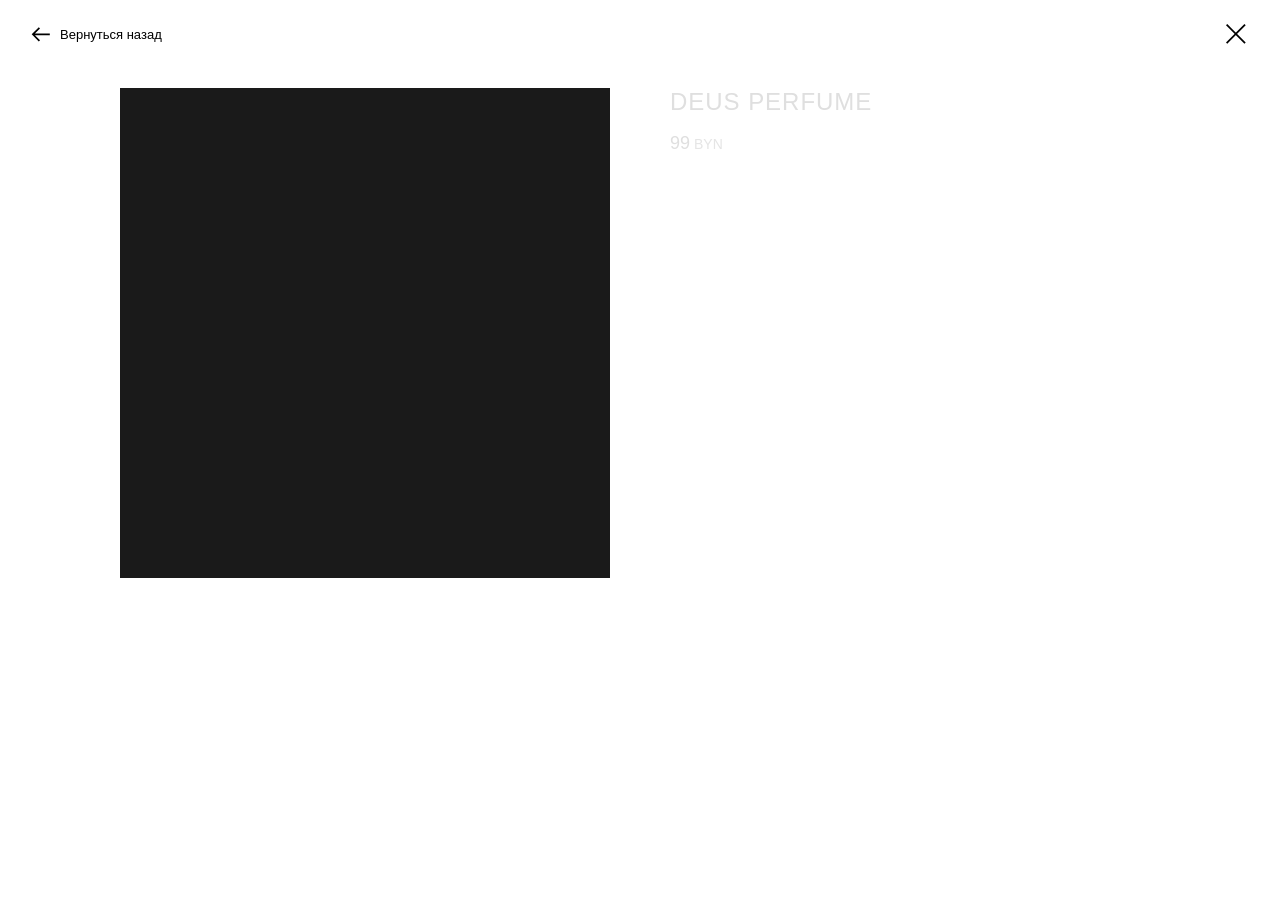
<file: m-premium/products/deus-perfume.html>
<!DOCTYPE html>
<html lang="ru">
<head>
<meta charset="utf-8">
<meta name="viewport" content="width=device-width, initial-scale=1.0">
<title>Deus Perfume</title>
<style>
* { margin: 0; padding: 0; box-sizing: border-box; }
body { background: #fff; font-family: 'Involve', Arial, sans-serif; -webkit-font-smoothing: antialiased; }
@font-face { font-family: 'Involve'; src: url('https://static.tildacdn.com/tild3637-3331-4131-b262-643136613465/Involve-Regular.woff') format('woff'); font-weight: 400; }
@font-face { font-family: 'Involve'; src: url('https://static.tildacdn.com/tild3831-3931-4336-a164-666230613237/Involve-Medium.woff') format('woff'); font-weight: 500; }
.prod-topbar { display: flex; align-items: center; justify-content: space-between; padding: 20px 30px; }
.prod-back { display: flex; align-items: center; gap: 8px; text-decoration: none; color: #000; font-size: 13px; font-family: 'Involve', Arial, sans-serif; font-weight: 300; transition: opacity 0.2s; }
.prod-back:hover { opacity: 0.6; }
.prod-back svg { width: 22px; height: 22px; fill: #000; flex-shrink: 0; }
.prod-close { display: flex; align-items: center; justify-content: center; text-decoration: none; padding: 4px; transition: opacity 0.2s; }
.prod-close:hover { opacity: 0.6; }
.prod-close svg { width: 20px; height: 20px; }
.prod-close svg rect { fill: #000; }
.prod-content { display: grid; grid-template-columns: 1fr 1fr; gap: 60px; padding: 20px 80px 60px; max-width: 1200px; margin: 0 auto; box-sizing: border-box; }
.prod-img { width: 100%; aspect-ratio: 1 / 1; background-size: cover; background-position: center; background-color: #1a1a1a; }
.prod-name { font-size: 24px; font-family: 'Panama', 'Involve', Arial, sans-serif; font-weight: 400; color: #dfdfdf; text-transform: uppercase; letter-spacing: 0.04em; margin-bottom: 16px; display: block; line-height: 1.2; }
.prod-price { font-size: 18px; color: #dfdfdf; font-weight: 400; display: flex; gap: 4px; align-items: baseline; }
.prod-price-cur { font-size: 14px; opacity: 0.8; }
@media (max-width: 980px) { .prod-content { grid-template-columns: 1fr; padding: 20px 30px 60px; gap: 30px; } }
@media (max-width: 560px) { .prod-topbar { padding: 16px 20px; } .prod-content { padding: 10px 20px 40px; } }
</style>
</head>
<body>
<div class="prod-topbar">
  <a class="prod-back" href="../hookah-menu.html">
    <svg viewBox="0 0 26 26"><path d="M10.4142136,5 L11.8284271,6.41421356 L5.829,12.414 L23.4142136,12.4142136 L23.4142136,14.4142136 L5.829,14.414 L11.8284271,20.4142136 L10.4142136,21.8284271 L2,13.4142136 L10.4142136,5 Z"/></svg>
    Вернуться назад
  </a>
  <a class="prod-close" href="../hookah-menu.html">
    <svg viewBox="0 0 23 23" xmlns="http://www.w3.org/2000/svg">
      <rect transform="translate(11.313708, 11.313708) rotate(-45) translate(-11.313708, -11.313708)" x="10.3137085" y="-3.6862915" width="2" height="30"/>
      <rect transform="translate(11.313708, 11.313708) rotate(-315) translate(-11.313708, -11.313708)" x="10.3137085" y="-3.6862915" width="2" height="30"/>
    </svg>
  </a>
</div>
<div class="prod-content">
  <div class="prod-img" style="background-image:url('https://static.tildacdn.com/stor3763-6235-4933-a366-303735363633/dbca032942bbdf0e5c68f3618cbd243f.png')"></div>
  <div class="prod-info">
    <div class="prod-name">Deus Perfume</div>
    <div class="prod-price"><span>99</span><span class="prod-price-cur">BYN</span></div>
  </div>
</div>
</body>
</html>
</file>
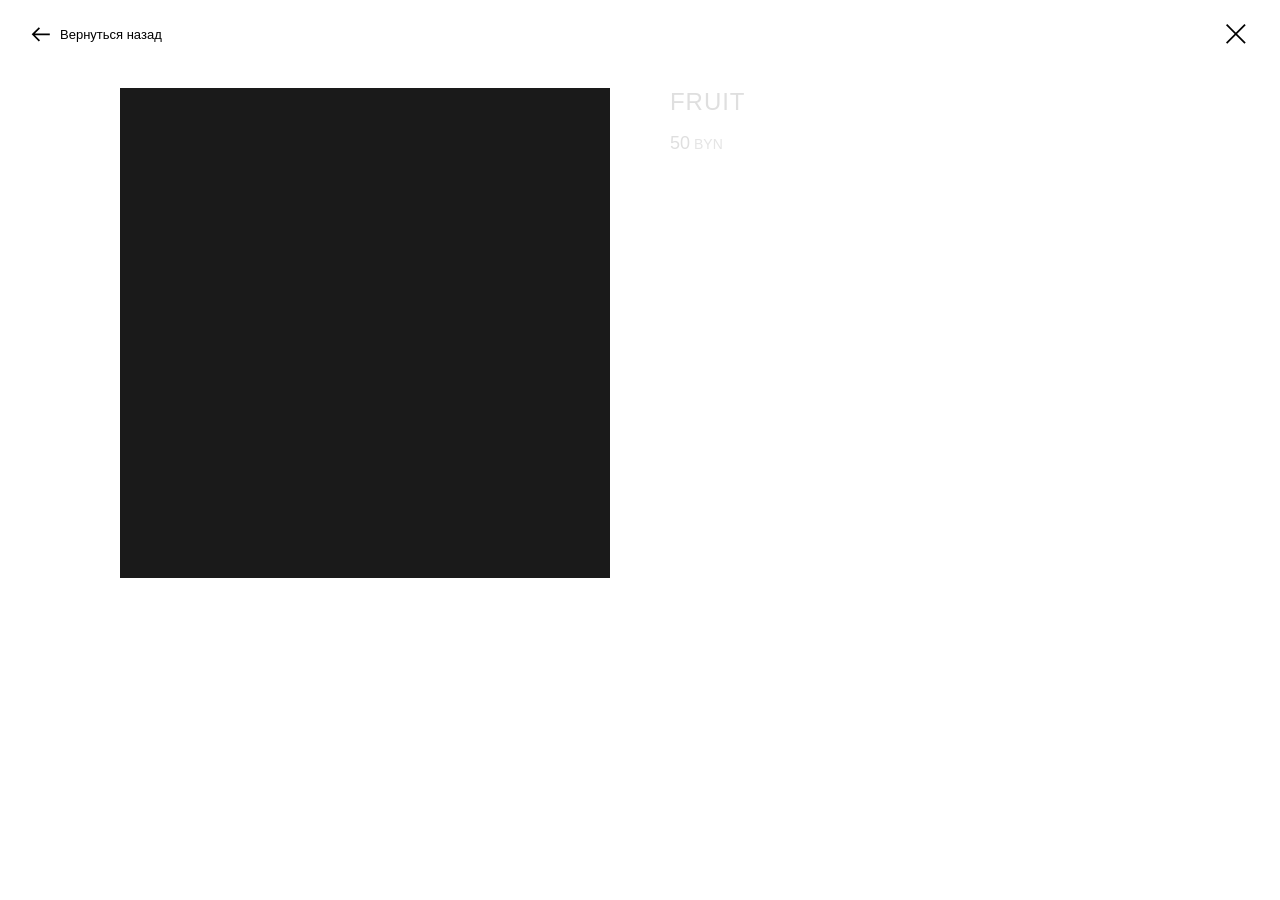
<file: m-premium/products/fruit.html>
<!DOCTYPE html>
<html lang="ru">
<head>
<meta charset="utf-8">
<meta name="viewport" content="width=device-width, initial-scale=1.0">
<title>Fruit</title>
<style>
* { margin: 0; padding: 0; box-sizing: border-box; }
body { background: #fff; font-family: 'Involve', Arial, sans-serif; -webkit-font-smoothing: antialiased; }
@font-face { font-family: 'Involve'; src: url('https://static.tildacdn.com/tild3637-3331-4131-b262-643136613465/Involve-Regular.woff') format('woff'); font-weight: 400; }
@font-face { font-family: 'Involve'; src: url('https://static.tildacdn.com/tild3831-3931-4336-a164-666230613237/Involve-Medium.woff') format('woff'); font-weight: 500; }
.prod-topbar { display: flex; align-items: center; justify-content: space-between; padding: 20px 30px; }
.prod-back { display: flex; align-items: center; gap: 8px; text-decoration: none; color: #000; font-size: 13px; font-family: 'Involve', Arial, sans-serif; font-weight: 300; transition: opacity 0.2s; }
.prod-back:hover { opacity: 0.6; }
.prod-back svg { width: 22px; height: 22px; fill: #000; flex-shrink: 0; }
.prod-close { display: flex; align-items: center; justify-content: center; text-decoration: none; padding: 4px; transition: opacity 0.2s; }
.prod-close:hover { opacity: 0.6; }
.prod-close svg { width: 20px; height: 20px; }
.prod-close svg rect { fill: #000; }
.prod-content { display: grid; grid-template-columns: 1fr 1fr; gap: 60px; padding: 20px 80px 60px; max-width: 1200px; margin: 0 auto; box-sizing: border-box; }
.prod-img { width: 100%; aspect-ratio: 1 / 1; background-size: cover; background-position: center; background-color: #1a1a1a; }
.prod-name { font-size: 24px; font-family: 'Panama', 'Involve', Arial, sans-serif; font-weight: 400; color: #dfdfdf; text-transform: uppercase; letter-spacing: 0.04em; margin-bottom: 16px; display: block; line-height: 1.2; }
.prod-price { font-size: 18px; color: #dfdfdf; font-weight: 400; display: flex; gap: 4px; align-items: baseline; }
.prod-price-cur { font-size: 14px; opacity: 0.8; }
@media (max-width: 980px) { .prod-content { grid-template-columns: 1fr; padding: 20px 30px 60px; gap: 30px; } }
@media (max-width: 560px) { .prod-topbar { padding: 16px 20px; } .prod-content { padding: 10px 20px 40px; } }
</style>
</head>
<body>
<div class="prod-topbar">
  <a class="prod-back" href="../hookah-menu.html">
    <svg viewBox="0 0 26 26"><path d="M10.4142136,5 L11.8284271,6.41421356 L5.829,12.414 L23.4142136,12.4142136 L23.4142136,14.4142136 L5.829,14.414 L11.8284271,20.4142136 L10.4142136,21.8284271 L2,13.4142136 L10.4142136,5 Z"/></svg>
    Вернуться назад
  </a>
  <a class="prod-close" href="../hookah-menu.html">
    <svg viewBox="0 0 23 23" xmlns="http://www.w3.org/2000/svg">
      <rect transform="translate(11.313708, 11.313708) rotate(-45) translate(-11.313708, -11.313708)" x="10.3137085" y="-3.6862915" width="2" height="30"/>
      <rect transform="translate(11.313708, 11.313708) rotate(-315) translate(-11.313708, -11.313708)" x="10.3137085" y="-3.6862915" width="2" height="30"/>
    </svg>
  </a>
</div>
<div class="prod-content">
  <div class="prod-img" style="background-image:url('https://static.tildacdn.com/stor3865-3730-4564-a161-323438363739/b019926abcf4fc99f0b91a1cf803e622.png')"></div>
  <div class="prod-info">
    <div class="prod-name">Fruit</div>
    <div class="prod-price"><span>50</span><span class="prod-price-cur">BYN</span></div>
  </div>
</div>
</body>
</html>
</file>
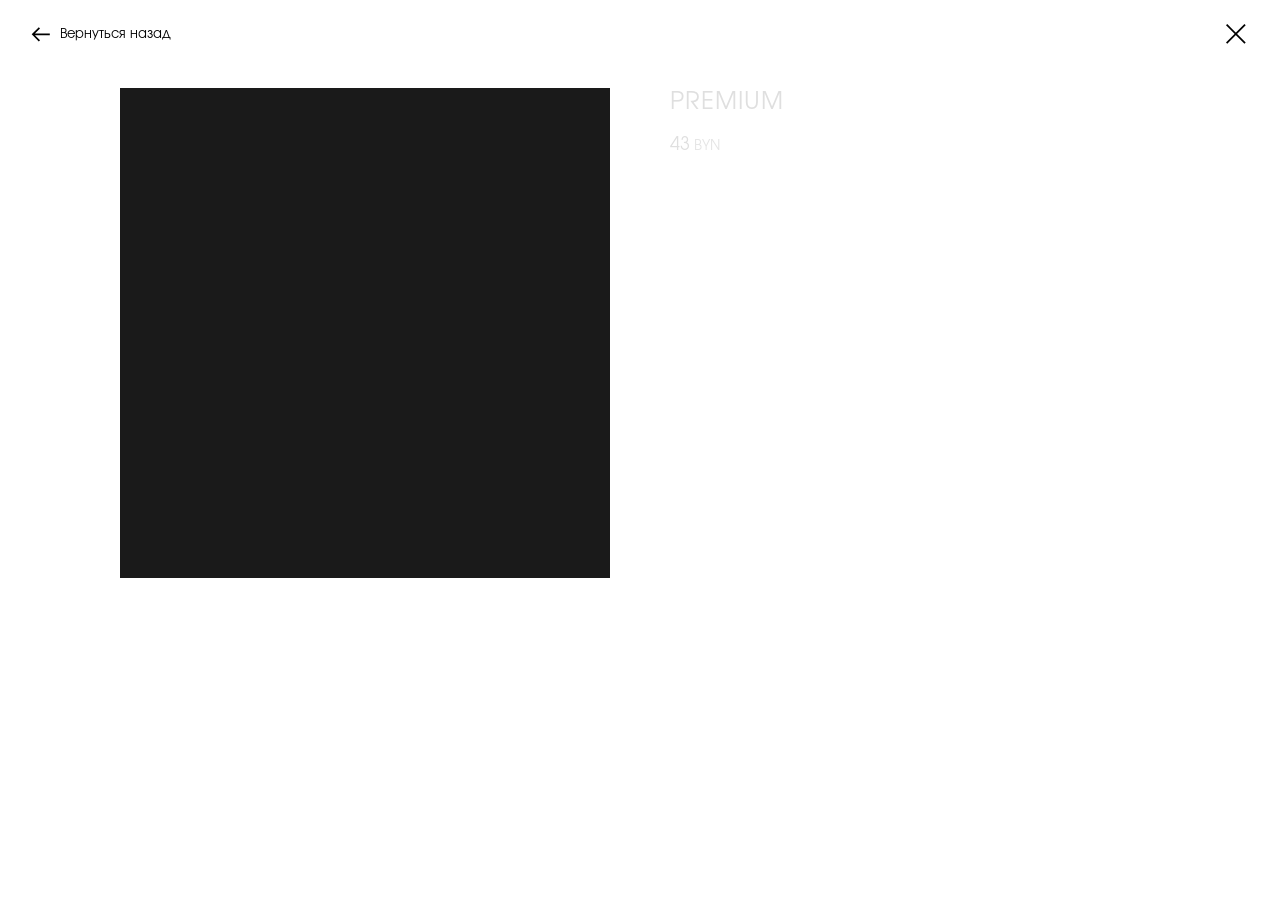
<file: m-premium/products/premium.html>
<!DOCTYPE html>
<html lang="ru">
<head>
<meta charset="utf-8">
<meta name="viewport" content="width=device-width, initial-scale=1.0">
<title>Premium</title>
<link rel="stylesheet" href="../style.css">
<style>
* { margin: 0; padding: 0; box-sizing: border-box; }
body { background: #fff; font-family: 'Involve', Arial, sans-serif; -webkit-font-smoothing: antialiased; }
.prod-topbar {
  display: flex;
  align-items: center;
  justify-content: space-between;
  padding: 20px 30px;
}
.prod-back {
  display: flex;
  align-items: center;
  gap: 8px;
  text-decoration: none;
  color: #000;
  font-size: 13px;
  font-family: 'Involve', Arial, sans-serif;
  font-weight: 300;
  transition: opacity 0.2s;
}
.prod-back:hover { opacity: 0.6; }
.prod-back svg { width: 22px; height: 22px; fill: #000; flex-shrink: 0; }
.prod-close {
  display: flex;
  align-items: center;
  justify-content: center;
  text-decoration: none;
  padding: 4px;
  transition: opacity 0.2s;
}
.prod-close:hover { opacity: 0.6; }
.prod-close svg { width: 20px; height: 20px; }
.prod-close svg rect { fill: #000; }
.prod-content {
  display: grid;
  grid-template-columns: 1fr 1fr;
  gap: 60px;
  padding: 20px 80px 60px;
  max-width: 1200px;
  margin: 0 auto;
  box-sizing: border-box;
}
.prod-img {
  width: 100%;
  aspect-ratio: 1 / 1;
  background-size: cover;
  background-position: center;
  background-color: #1a1a1a;
}
.prod-info { padding-top: 0; }
.prod-name {
  font-size: 24px;
  font-family: 'Panama', 'Involve', Arial, sans-serif;
  font-weight: 400;
  color: #dfdfdf;
  text-transform: uppercase;
  letter-spacing: 0.04em;
  margin-bottom: 16px;
  display: block;
  line-height: 1.2;
}
.prod-price {
  font-size: 18px;
  color: #dfdfdf;
  font-family: 'Involve', Arial, sans-serif;
  font-weight: 400;
  display: flex;
  gap: 4px;
  align-items: baseline;
}
.prod-price-cur { font-size: 14px; opacity: 0.8; }
.prod-descr {
  font-size: 14px;
  color: #9e6850;
  font-family: 'Involve', Arial, sans-serif;
  font-weight: 300;
  line-height: 1.55;
  margin-top: 16px;
}
@media (max-width: 980px) {
  .prod-content { grid-template-columns: 1fr; padding: 20px 30px 60px; gap: 30px; }
}
@media (max-width: 560px) {
  .prod-topbar { padding: 16px 20px; }
  .prod-content { padding: 10px 20px 40px; }
}
</style>
</head>
<body>

<div class="prod-topbar">
  <a class="prod-back" href="../hookah-menu.html">
    <svg viewBox="0 0 26 26"><path d="M10.4142136,5 L11.8284271,6.41421356 L5.829,12.414 L23.4142136,12.4142136 L23.4142136,14.4142136 L5.829,14.414 L11.8284271,20.4142136 L10.4142136,21.8284271 L2,13.4142136 L10.4142136,5 Z"/></svg>
    Вернуться назад
  </a>
  <a class="prod-close" href="../hookah-menu.html">
    <svg viewBox="0 0 23 23" xmlns="http://www.w3.org/2000/svg">
      <rect transform="translate(11.313708, 11.313708) rotate(-45) translate(-11.313708, -11.313708)" x="10.3137085" y="-3.6862915" width="2" height="30"/>
      <rect transform="translate(11.313708, 11.313708) rotate(-315) translate(-11.313708, -11.313708)" x="10.3137085" y="-3.6862915" width="2" height="30"/>
    </svg>
  </a>
</div>

<div class="prod-content">
  <div class="prod-img" style="background-image:url('https://static.tildacdn.com/stor3831-6562-4131-a262-363062343430/35efa95fcb88f30e89aa1a937c6dc446.png')"></div>
  <div class="prod-info">
    <div class="prod-name">Premium</div>
    <div class="prod-price"><span>43</span><span class="prod-price-cur">BYN</span></div>
  </div>
</div>

</body>
</html>
</file>
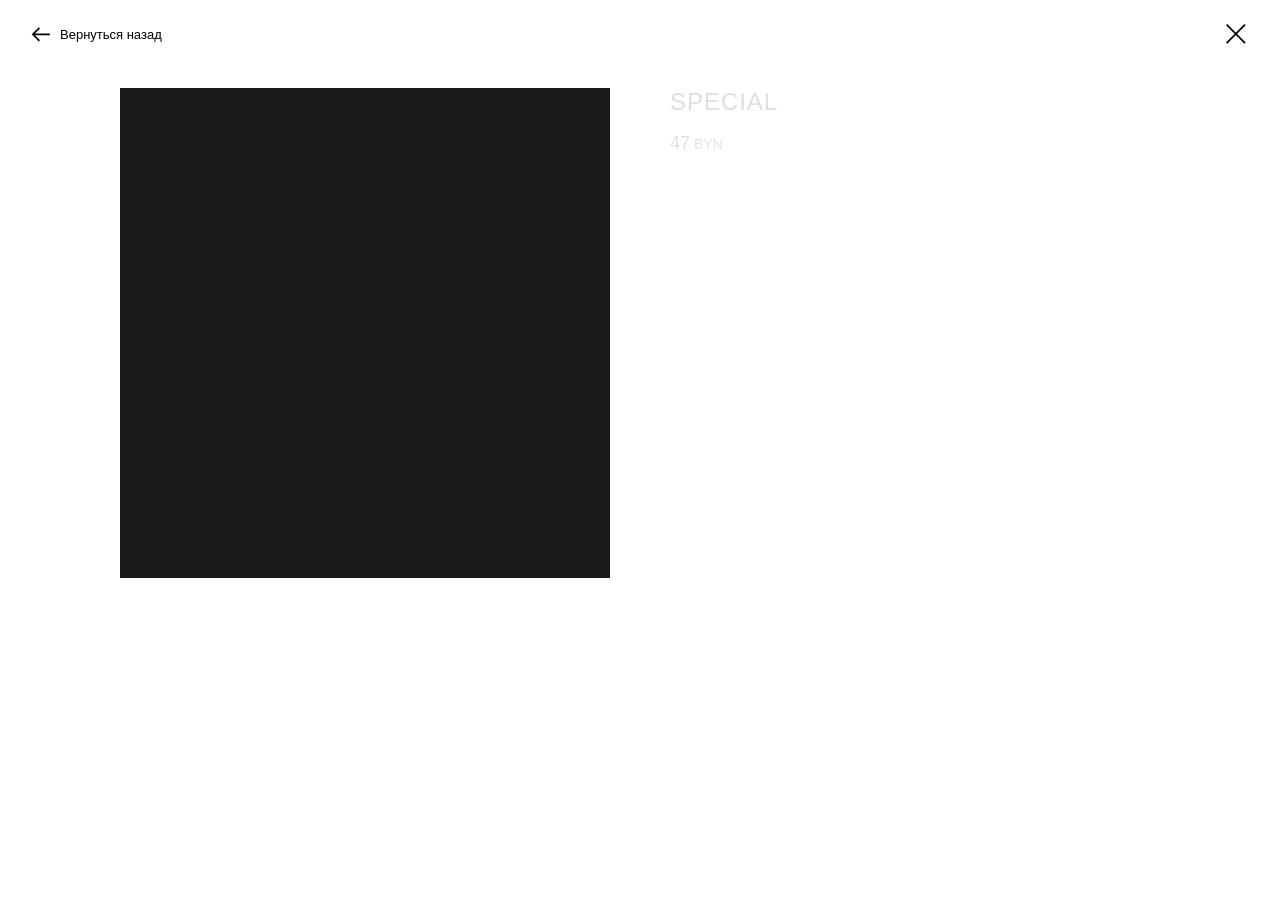
<file: m-premium/products/special.html>
<!DOCTYPE html>
<html lang="ru">
<head>
<meta charset="utf-8">
<meta name="viewport" content="width=device-width, initial-scale=1.0">
<title>Special</title>
<style>
* { margin: 0; padding: 0; box-sizing: border-box; }
body { background: #fff; font-family: 'Involve', Arial, sans-serif; -webkit-font-smoothing: antialiased; }
@font-face { font-family: 'Involve'; src: url('https://static.tildacdn.com/tild3637-3331-4131-b262-643136613465/Involve-Regular.woff') format('woff'); font-weight: 400; }
@font-face { font-family: 'Involve'; src: url('https://static.tildacdn.com/tild3831-3931-4336-a164-666230613237/Involve-Medium.woff') format('woff'); font-weight: 500; }
.prod-topbar { display: flex; align-items: center; justify-content: space-between; padding: 20px 30px; }
.prod-back { display: flex; align-items: center; gap: 8px; text-decoration: none; color: #000; font-size: 13px; font-family: 'Involve', Arial, sans-serif; font-weight: 300; transition: opacity 0.2s; }
.prod-back:hover { opacity: 0.6; }
.prod-back svg { width: 22px; height: 22px; fill: #000; flex-shrink: 0; }
.prod-close { display: flex; align-items: center; justify-content: center; text-decoration: none; padding: 4px; transition: opacity 0.2s; }
.prod-close:hover { opacity: 0.6; }
.prod-close svg { width: 20px; height: 20px; }
.prod-close svg rect { fill: #000; }
.prod-content { display: grid; grid-template-columns: 1fr 1fr; gap: 60px; padding: 20px 80px 60px; max-width: 1200px; margin: 0 auto; box-sizing: border-box; }
.prod-img { width: 100%; aspect-ratio: 1 / 1; background-size: cover; background-position: center; background-color: #1a1a1a; }
.prod-name { font-size: 24px; font-family: 'Panama', 'Involve', Arial, sans-serif; font-weight: 400; color: #dfdfdf; text-transform: uppercase; letter-spacing: 0.04em; margin-bottom: 16px; display: block; line-height: 1.2; }
.prod-price { font-size: 18px; color: #dfdfdf; font-weight: 400; display: flex; gap: 4px; align-items: baseline; }
.prod-price-cur { font-size: 14px; opacity: 0.8; }
@media (max-width: 980px) { .prod-content { grid-template-columns: 1fr; padding: 20px 30px 60px; gap: 30px; } }
@media (max-width: 560px) { .prod-topbar { padding: 16px 20px; } .prod-content { padding: 10px 20px 40px; } }
</style>
</head>
<body>
<div class="prod-topbar">
  <a class="prod-back" href="../hookah-menu.html">
    <svg viewBox="0 0 26 26"><path d="M10.4142136,5 L11.8284271,6.41421356 L5.829,12.414 L23.4142136,12.4142136 L23.4142136,14.4142136 L5.829,14.414 L11.8284271,20.4142136 L10.4142136,21.8284271 L2,13.4142136 L10.4142136,5 Z"/></svg>
    Вернуться назад
  </a>
  <a class="prod-close" href="../hookah-menu.html">
    <svg viewBox="0 0 23 23" xmlns="http://www.w3.org/2000/svg">
      <rect transform="translate(11.313708, 11.313708) rotate(-45) translate(-11.313708, -11.313708)" x="10.3137085" y="-3.6862915" width="2" height="30"/>
      <rect transform="translate(11.313708, 11.313708) rotate(-315) translate(-11.313708, -11.313708)" x="10.3137085" y="-3.6862915" width="2" height="30"/>
    </svg>
  </a>
</div>
<div class="prod-content">
  <div class="prod-img" style="background-image:url('https://static.tildacdn.com/stor6564-3365-4638-b130-363536336261/436f5dbf8635ae2981a0f15c6accbc6d.png')"></div>
  <div class="prod-info">
    <div class="prod-name">Special</div>
    <div class="prod-price"><span>47</span><span class="prod-price-cur">BYN</span></div>
  </div>
</div>
</body>
</html>
</file>
<file: m-premium/style.css>
@font-face {
  font-family: 'Involve';
  src: url('../assets/tild3637-3331-4131-b262-643136613465/Involve-Regular.woff') format('woff');
  font-weight: 400;
}
@font-face {
  font-family: 'Involve';
  src: url('../assets/tild3831-3931-4336-a164-666230613237/Involve-Medium.woff') format('woff');
  font-weight: 500;
}

* { margin: 0; padding: 0; box-sizing: border-box; }

body {
  background: #0d0d0d;
  color: #dfdfdf;
  font-family: 'Involve', Arial, sans-serif;
  -webkit-font-smoothing: antialiased;
}

/* LOGO - fixed top left, 60px */
.logo-fixed {
  position: fixed;
  top: 20px;
  left: 20px;
  z-index: 200;
  width: 60px;
}
.logo-fixed img { width: 60px; height: auto; }
@media (max-width: 640px) {
  .logo-fixed {
    position: relative;
    top: auto; left: auto;
    display: block;
    text-align: center;
    padding: 30px;
    width: 100%;
  }
  .logo-fixed img { width: 60px; }
}

/* WISHLIST - fixed top right */
.wishlist-btn {
  position: fixed;
  top: 50px;
  right: 20px;
  z-index: 200;
  background: none;
  border: none;
  cursor: pointer;
  padding: 8px;
}
.wishlist-btn svg {
  width: 34px; height: 30px;
  stroke: #dfdfdf; fill: none;
  stroke-width: 1.5; stroke-linejoin: round;
}

/* SCROLL TOP */
.scroll-top {
  position: fixed; bottom: 20px; right: 20px;
  width: 50px; height: 50px; border-radius: 50%;
  background: rgba(255,255,255,0.9);
  border: none; cursor: pointer;
  display: none; align-items: center; justify-content: center;
  box-shadow: 0 0 10px rgba(0,0,0,0.2); z-index: 50;
}
.scroll-top:hover { background: #454545; }
.scroll-top:hover svg path { stroke: #fff; }
.scroll-top svg { width: 24px; height: 24px; }
.scroll-top svg path { stroke: #000; stroke-width: 1.5; fill: none; }
.scroll-top.visible { display: flex; }

/* PAGE HEADER - matches Tilda t050 block */
.page-header {
  padding: 60px 40px 30px 40px;
  max-width: 960px;
  margin: 0 auto;
  box-sizing: border-box;
}
.page-title {
  font-size: 82px;
  font-family: 'Involve', Arial, sans-serif;
  font-weight: 400;
  color: #dfdfdf;
  text-transform: uppercase;
  letter-spacing: 0;
  line-height: 1.17;
}
@media (max-width: 980px) {
  .page-header { padding: 30px 20px 20px; }
  .page-title { font-size: 52px; }
}
@media (max-width: 480px) {
  .page-title { font-size: 36px; }
}

/* DESKTOP NAV - matches Tilda t229 */
.nav-desktop {
  padding: 0 40px 40px;
  max-width: 960px;
  margin: 0 auto;
  box-sizing: border-box;
}
.nav-desktop ul { list-style: none; display: flex; }
.nav-desktop li { padding: 0 15px; }
.nav-desktop li:first-child { padding-left: 0; }
.nav-desktop li:last-child { padding-right: 0; }
.nav-desktop a {
  font-size: 32px;
  font-family: 'Panama', 'Involve', Arial, sans-serif;
  font-weight: 400;
  color: #454545;
  text-decoration: none;
  text-transform: uppercase;
  transition: color 0.3s;
  display: block;
  padding: 10px 0;
}
.nav-desktop a:hover,
.nav-desktop a.active { color: #fff; }
@media (max-width: 980px) { .nav-desktop { display: none; } }

/* MOBILE NAV */
.nav-mobile {
  display: none;
  padding: 20px;
  flex-direction: column;
  gap: 10px;
}
.nav-mobile a {
  display: flex; align-items: center; justify-content: space-between;
  padding: 16px 20px; border-radius: 6px; text-decoration: none;
  font-family: 'Involve', Arial, sans-serif; font-size: 14px;
  font-weight: 500; text-transform: uppercase; letter-spacing: 0.06em;
}
.nav-mobile a.active { background: #dfdfdf; color: #000; }
.nav-mobile a:not(.active) { background: #454545; color: #fff; }
.nav-mobile a svg { width: 10px; height: 18px; stroke: currentColor; fill: none; stroke-width: 2; }
.nav-mobile .btn-descr { font-size: 11px; font-weight: 400; text-transform: none; opacity: 0.75; margin-top: 2px; }
.nav-mobile .btn-text { flex: 1; }
@media (max-width: 980px) { .nav-mobile { display: flex; } }

/* DIVIDER */
.divider { padding: 0 40px; max-width: 960px; margin: 0 auto; box-sizing: border-box; }
.divider-inner { height: 1px; background: #454545; }
@media (max-width: 980px) { .divider { padding: 0 20px; } }

/* WATERMARK - matches Tilda t050 uptitle */
.section-watermark { padding: 20px 40px 0; text-align: right; max-width: 960px; margin: 0 auto; box-sizing: border-box; }
.section-watermark-text {
  font-size: 62px;
  font-family: 'Involve', Arial, sans-serif;
  font-weight: 300;
  color: #d9d1c9;
  text-transform: uppercase;
  opacity: 0.2;
  line-height: 1.17;
}
@media (max-width: 980px) {
  .section-watermark { padding: 10px 20px 0; }
  .section-watermark-text { font-size: 36px; }
}

/* SECTION TITLE - matches Tilda t050 title */
.section-title { padding: 20px 40px 40px; max-width: 960px; margin: 0 auto; box-sizing: border-box; }
.section-title h2 {
  font-size: 62px;
  font-family: 'Involve', Arial, sans-serif;
  font-weight: 400;
  color: #dfdfdf;
  text-transform: uppercase;
  line-height: 1.17;
}
@media (max-width: 980px) {
  .section-title { padding: 10px 20px 24px; }
  .section-title h2 { font-size: 30px; }
}
@media (max-width: 480px) { .section-title h2 { font-size: 24px; } }

/* PRODUCT GRID */
.product-grid {
  padding: 0 40px 80px;
  max-width: 960px;
  margin: 0 auto;
  box-sizing: border-box;
  display: grid;
  grid-template-columns: repeat(3, 1fr);
  gap: 20px;
}
@media (max-width: 980px) {
  .product-grid { grid-template-columns: repeat(2, 1fr); padding: 0 20px 60px; gap: 12px; }
}

/* PRODUCT CARD */
.product-card { background: #1a1a1a; border-radius: 4px; overflow: hidden; position: relative; }
.card-img-wrap { position: relative; padding-bottom: 110%; background: #111; overflow: hidden; }
.card-img { position: absolute; inset: 0; background-size: cover; background-position: center; }
.card-mark {
  position: absolute; top: 10px; left: 10px;
  background: #ed2204; color: #fff; font-size: 11px;
  padding: 3px 8px; border-radius: 50px; z-index: 2;
}
.card-fav {
  position: absolute; top: 10px; right: 10px;
  width: 34px; height: 34px; background: #f5f2f2;
  border-radius: 50%; display: flex; align-items: center;
  justify-content: center; cursor: pointer; border: none; z-index: 2;
}
.card-fav svg { width: 16px; height: 14px; stroke: #000; fill: none; stroke-width: 1.2; stroke-linejoin: round; }
.card-info { padding: 14px 16px 18px; }
.card-name {
  font-size: 24px;
  font-family: 'Panama', 'Involve', Arial, sans-serif;
  font-weight: 400; color: #dfdfdf;
  text-transform: uppercase; letter-spacing: 0.04em;
  margin-bottom: 4px; line-height: 1.2;
}
.card-descr { font-size: 14px; color: #9e6850; margin-bottom: 6px; line-height: 1.4; }
.card-price { font-size: 18px; color: #dfdfdf; display: flex; align-items: baseline; gap: 4px; }
.card-price-cur { font-size: 13px; opacity: 0.7; }
@media (max-width: 480px) { .card-name { font-size: 16px; } }

/* PRICELIST (bar) */
.pricelist-wrap { padding: 0 40px 80px; max-width: 960px; margin: 0 auto; box-sizing: border-box; }
.pricelist-cols { display: grid; grid-template-columns: 1fr; gap: 0; }
@media (max-width: 980px) { .pricelist-wrap { padding: 0 20px 60px; } }
.pricelist-item { padding: 10px 0; }
.pricelist-row { display: flex; justify-content: space-between; align-items: baseline; gap: 10px; }
.pricelist-name { font-size: 20px; color: #dfdfdf; text-transform: uppercase; flex: 1; }
.pricelist-price { font-size: 16px; color: #dfdfdf; white-space: nowrap; }
.pricelist-line { height: 1px; background: #454545; margin: 8px 0; }
.pricelist-descr { font-size: 14px; color: #9e6850; margin-top: 4px; line-height: 1.4; }
@media (max-width: 480px) { .pricelist-name { font-size: 16px; } }

/* TABS (Bar) */
.tabs-wrap { padding: 20px 40px 0; max-width: 960px; margin: 0 auto; box-sizing: border-box; }
.tabs-list { list-style: none; display: flex; flex-wrap: nowrap; justify-content: space-between; border-bottom: 1px solid #454545; }
.tab-item { padding: 10px 0; margin-right: 0; border-bottom: 2px solid transparent; margin-bottom: -1px; cursor: pointer; }
.tab-item.active { border-bottom-color: #fff; }
.tab-btn { font-size: 14px; color: #454545; background: none; border: none; cursor: pointer; text-transform: uppercase; letter-spacing: 0.06em; transition: color 0.2s; padding: 0; white-space: nowrap; }
.tab-item.active .tab-btn, .tab-item:hover .tab-btn { color: #fff; }
.tabs-select-wrap { display: none; padding: 20px 20px 0; }
.tabs-select { width: 100%; background: #0d0d0d; color: #fff; border: 1px solid #fff; font-size: 14px; padding: 12px 16px; text-transform: uppercase; -webkit-appearance: none; cursor: pointer; }
@media (max-width: 980px) { .tabs-wrap { display: none; } .tabs-select-wrap { display: block; } }
.tab-panel { display: none; }
.tab-panel.active { display: block; }

/* BUSINESS LUNCH IMAGES */
.bl-images {
  max-width: 960px;
  margin: 30px auto 80px;
  padding: 0 40px;
  box-sizing: border-box;
  display: flex;
  flex-direction: column;
  gap: 30px;
}
.bl-images img { width: 100%; height: auto; }
@media (max-width: 980px) { .bl-images { padding: 0 20px; margin: 20px auto 60px; } }

/* POPUP */
.popup-overlay { position: fixed; inset: 0; background: #fff; z-index: 1000; display: none; flex-direction: column; overflow-y: auto; }
.popup-overlay.open { display: flex; }
.popup-topbar { display: flex; align-items: center; justify-content: space-between; padding: 20px 30px; }
.popup-back { display: flex; align-items: center; gap: 8px; cursor: pointer; border: none; background: none; color: #000; font-size: 13px; font-family: 'Involve', Arial, sans-serif; font-weight: 300; text-decoration: none; transition: opacity 0.2s; }
.popup-back:hover { opacity: 0.6; }
.popup-back svg { width: 22px; height: 22px; fill: #000; }
.popup-close { display: flex; align-items: center; justify-content: center; cursor: pointer; border: none; background: none; padding: 4px; transition: opacity 0.2s; }
.popup-close:hover { opacity: 0.6; }
.popup-close svg { width: 20px; height: 20px; }
.popup-close svg rect { fill: #000; }
.popup-content { display: grid; grid-template-columns: 1fr 1fr; gap: 60px; padding: 20px 80px 60px; max-width: 1200px; margin: 0 auto; width: 100%; box-sizing: border-box; }
.popup-img { width: 100%; aspect-ratio: 1/1; background-size: cover; background-position: center; background-color: #1a1a1a; }
.popup-name { font-size: 24px; font-family: 'Panama', 'Involve', Arial, sans-serif; font-weight: 400; color: #dfdfdf; text-transform: uppercase; margin-bottom: 16px; display: block; line-height: 1.2; }
.popup-price-row { font-size: 18px; color: #dfdfdf; display: flex; gap: 4px; align-items: baseline; }
.popup-desc { font-size: 14px; color: #9e6850; line-height: 1.55; margin-top: 16px; }
@media (max-width: 980px) { .popup-content { grid-template-columns: 1fr; padding: 20px 30px 60px; gap: 30px; } }
</file>
